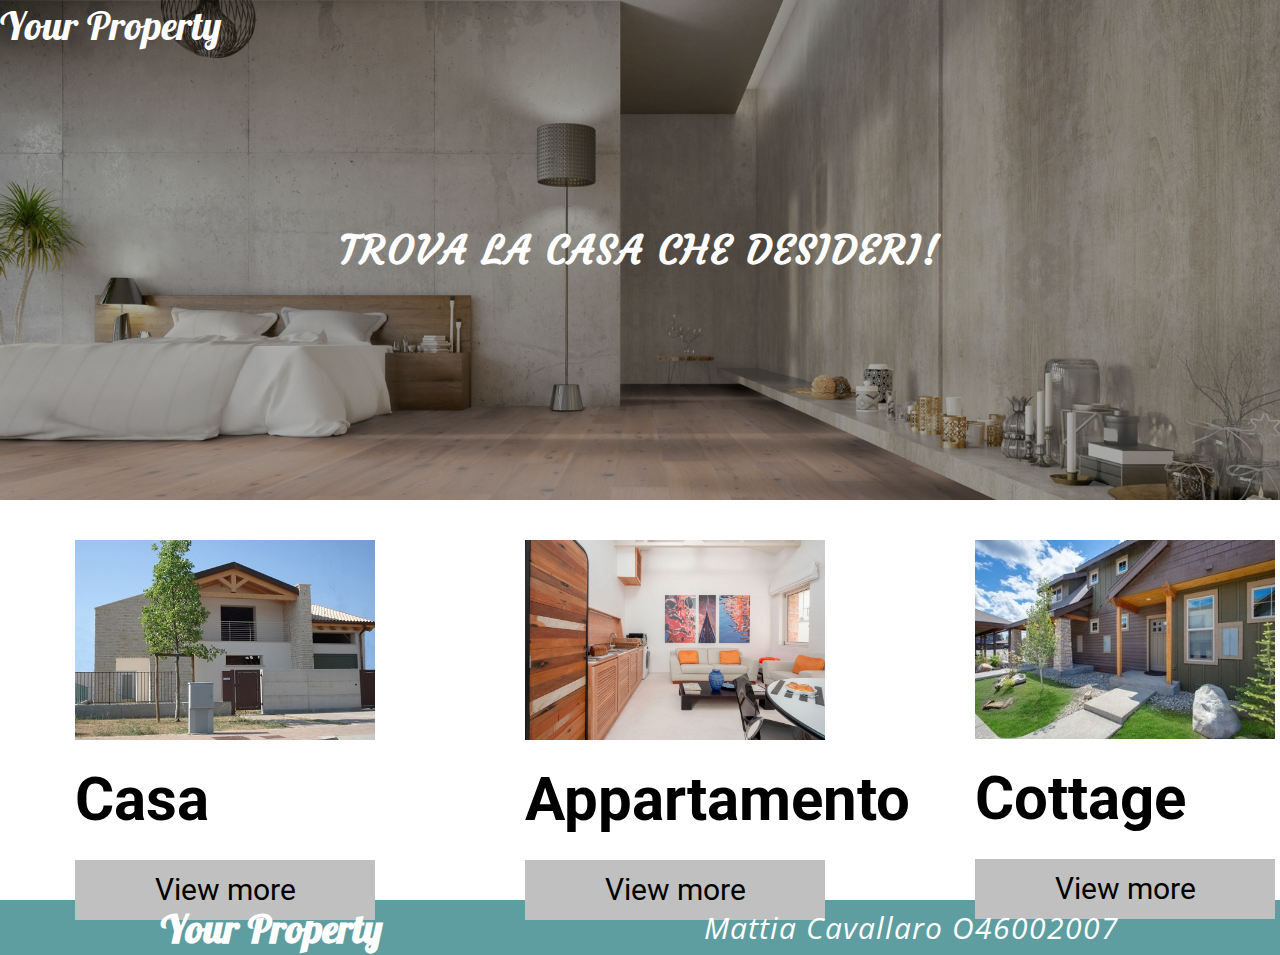
<file: php/sito/index.html>
<!DOCTYPE html>
<html>
	<head>
		<meta charset="utf-8">
		<title>Index</title>
		<meta name="viewport" content="width=device-width, initial-scale=1">
		<link rel="preconnect" href="https://fonts.gstatic.com">
		<link href="https://fonts.googleapis.com/css2?family=Open+Sans+Condensed:wght@300&display=swap" rel="stylesheet"> <!-- footer -->
		<link href="https://fonts.googleapis.com/css2?family=Courgette&display=swap" rel="stylesheet"> <!-- strong sull'immagine -->
		<link href="https://fonts.googleapis.com/css2?family=Lobster&display=swap" rel="stylesheet"> <!-- logo -->
		<link href="https://fonts.googleapis.com/css2?family=Roboto:wght@300&display=swap" rel="stylesheet"> <!-- article -->
		<link href="https://fonts.googleapis.com/css2?family=Montserrat:ital,wght@1,300&display=swap" rel="stylesheet"> <!-- header -->
		<link rel="stylesheet" href="index.css">
		<script src="menu.js" defer></script>
		<link rel="shortcut icon" href="immagini/shortcuticon.jpg" />
	</head>
	<body>
		<div id="pagina" class="hidden">HOME</div>
		<header>
			<div id="overlay"></div>
			<nav>
				<div class="logo">
					<a>Your Property</a>
				</div>
				<div id="links">
				</div>
				<div id="menu">
					<div></div>
					<div></div>
					<div></div>
				</div>
			</nav>
			<strong>Trova la casa che desideri!</strong>
		</header>
		<article>
			<section class="flex-container">
				<div class="flex-item">
					<img src="immagini/casa.jpg">
					<h1>Casa</h1>
					<a class="button" href="casa.html">View more</a>
				</div>
				<div class="flex-item">
					<img src="immagini/appartamento.jpg">
					<h1>Appartamento</h1>
					<a class="button" href="appartamento.html">View more</a>
				</div>
				<div class="flex-item">
					<img src="immagini/cottage.jpg">
					<h1>Cottage</h1>
					<a class="button" href="cottage.html">View more</a>
				</div>
			</section>
		</article>
		<footer>
			<div class="logo">
					<a>Your Property</a>
			</div>
			<div id="matricola">Mattia Cavallaro O46002007</div>
		</footer>
	</body> 
</html>
</file>
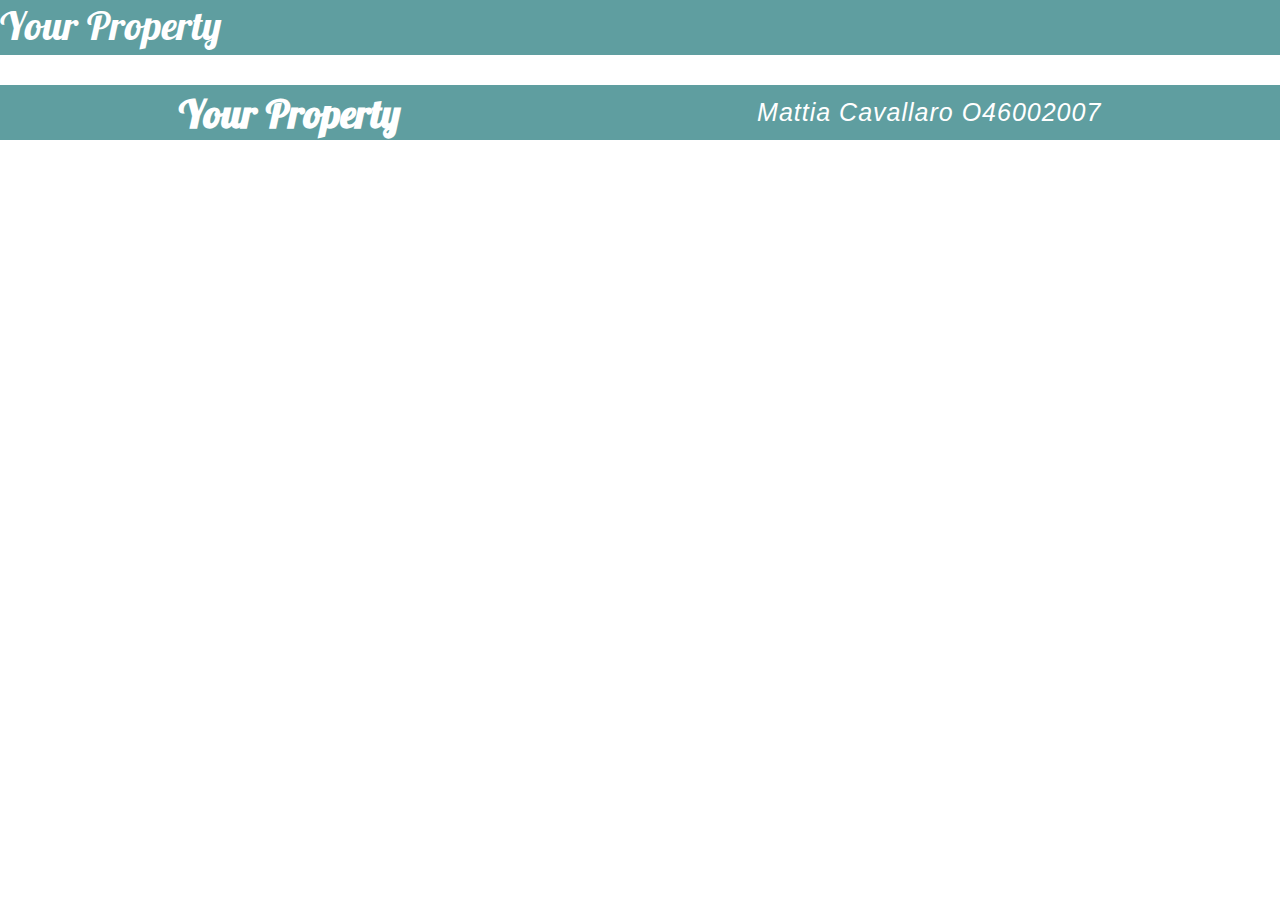
<file: php/sito/affitti.html>
<!DOCTYPE html>
<html>
	<head>
		<meta charset="utf-8">
		<title>Affitti</title>
		<meta name="viewport" content="width=device-width, initial-scale=1">
		<link rel="preconnect" href="https://fonts.gstatic.com">
		<link href="https://fonts.googleapis.com/css2?family=Lobster&display=swap" rel="stylesheet"> <!-- logo -->
		<link href="https://fonts.googleapis.com/css2?family=Roboto:wght@300&display=swap" rel="stylesheet"> <!-- article -->
		<link href="https://fonts.googleapis.com/css2?family=Montserrat:ital,wght@1,300&display=swap" rel="stylesheet"> <!-- header -->
		<link rel="stylesheet" href="affitti.css">
		<script src="menu.js" defer></script>
		<script src="affitti.js" defer></script>
		<link rel="shortcut icon" href="immagini/shortcuticon.jpg" />
	</head>
	<body>
		<div id="pagina" class="hidden">AFFITTI</div>
		<header>
			<nav>
				<div class="logo">
					<a>Your Property</a>
				</div>
				<div id="links">
				</div>
				<div id="menu">
					<div></div>
					<div></div>
					<div></div>
				</div>
			</nav>
		</header>
		<article></article>
		<footer>
			<div class="logo">
					<a>Your Property</a>
			</div>
			<div id="matricola">Mattia Cavallaro O46002007</div>
		</footer>
	</body> 
</html>
</file>
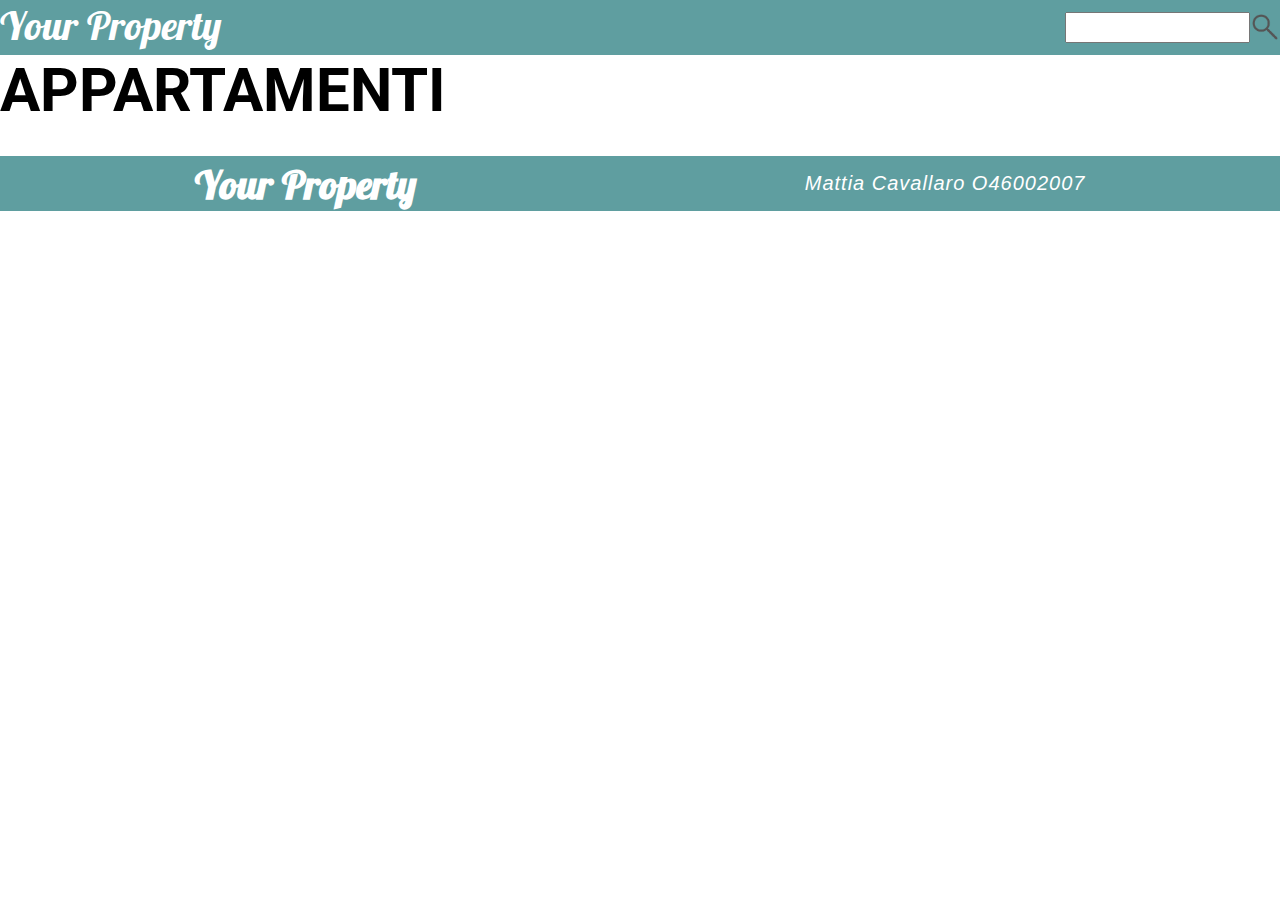
<file: php/sito/appartamento.html>
<!DOCTYPE html>
<html>
	<head>
		<meta charset="utf-8">
		<title>Appartamenti</title>
		<meta name="viewport" content="width=device-width, initial-scale=1">
		<link rel="preconnect" href="https://fonts.gstatic.com">
		<link href="https://fonts.googleapis.com/css2?family=Lobster&display=swap" rel="stylesheet"> <!-- logo -->
		<link href="https://fonts.googleapis.com/css2?family=Roboto:wght@300&display=swap" rel="stylesheet"> <!-- article -->
		<link href="https://fonts.googleapis.com/css2?family=Montserrat:ital,wght@1,300&display=swap" rel="stylesheet"> <!-- header -->
		<link rel="stylesheet" href="immobili.css">
		<script src="menu.js" defer></script>
		<script src="script.js" defer></script>
		<link rel="shortcut icon" href="immagini/shortcuticon.jpg" />
	</head>
	<body>
		<div id="pagina" class="hidden">APPARTAMENTI</div>
		<header>
			<nav>
				<div class="logo">
					<a>Your Property</a>
				</div>
				<div id="links">
				</div>
				<form id="search">
					<input id="searchbar" type="text">
					<img id="shearch-icon" src="immagini/search-icon.jpg">
				</form>
				<div id="menu">
					<div></div>
					<div></div>
					<div></div>
				</div>
			</nav>
		</header>
		<article></article>
		<footer>
			<div class="logo">
					<a>Your Property</a>
			</div>
			<div id="matricola">Mattia Cavallaro O46002007</div>
		</footer>
	</body> 
</html>
</file>
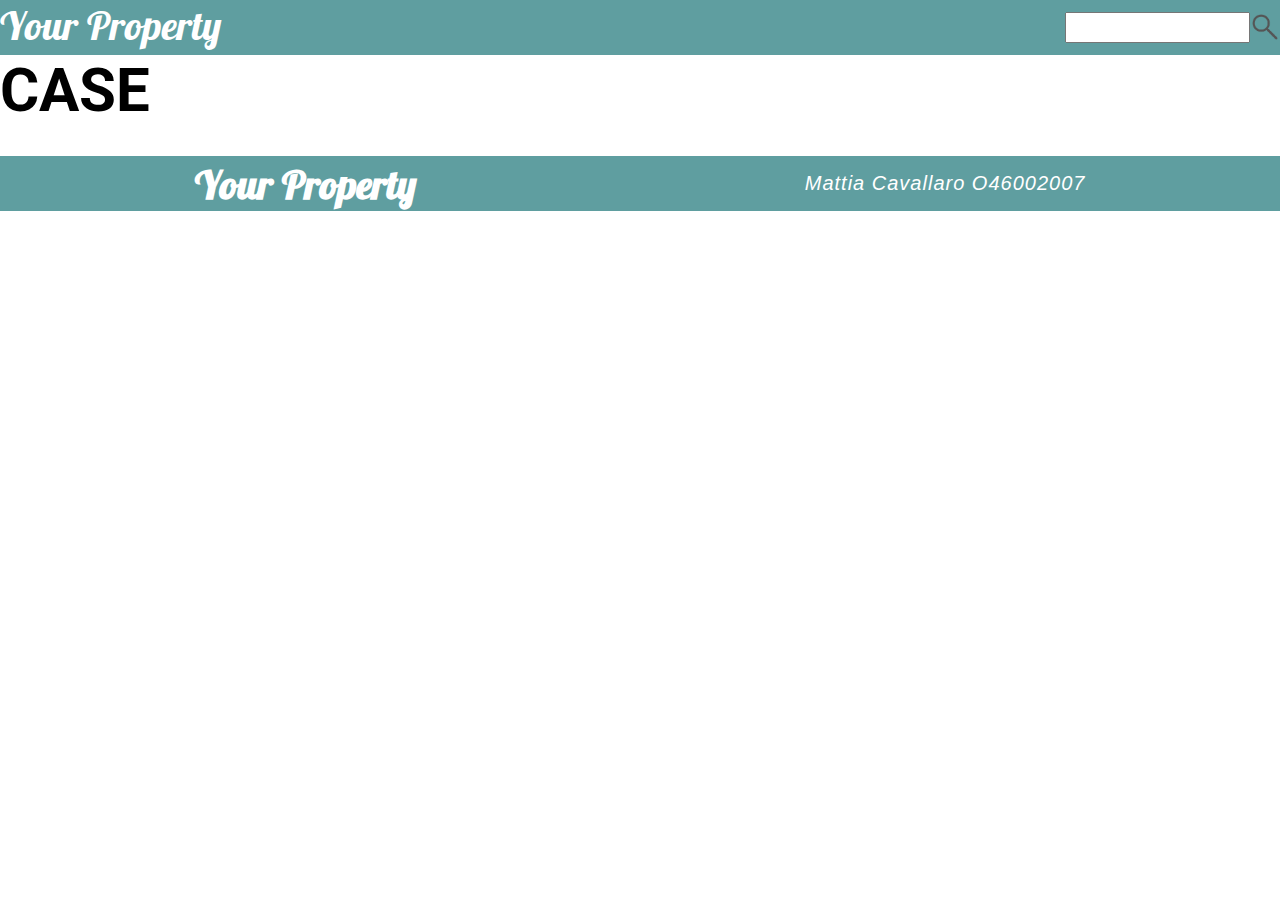
<file: php/sito/casa.html>
<!DOCTYPE html>
<html>
	<head>
		<meta charset="utf-8">
		<title>Case</title>
		<meta name="viewport" content="width=device-width, initial-scale=1">
		<link rel="preconnect" href="https://fonts.gstatic.com">
		<link href="https://fonts.googleapis.com/css2?family=Lobster&display=swap" rel="stylesheet"> <!-- logo -->
		<link href="https://fonts.googleapis.com/css2?family=Roboto:wght@300&display=swap" rel="stylesheet"> <!-- article -->
		<link href="https://fonts.googleapis.com/css2?family=Montserrat:ital,wght@1,300&display=swap" rel="stylesheet"> <!-- header -->
		<link rel="stylesheet" href="immobili.css">
		<script src="menu.js" defer></script>
		<script src="script.js" defer></script>
		<link rel="shortcut icon" href="immagini/shortcuticon.jpg" />
	</head>
	<body>
		<div id="pagina" class="hidden">CASE</div>
		<header>
			<nav>
				<div class="logo">
					<a>Your Property</a>
				</div>
				<div id="links">
				</div>
				<form id="search">
					<input id="searchbar" type="text">
					<img id="shearch-icon" src="immagini/search-icon.jpg">
				</form>
				<div id="menu">
					<div></div>
					<div></div>
					<div></div>
				</div>
			</nav>
		</header>
		<article></article>
		<footer>
			<div class="logo">
					<a>Your Property</a>
			</div>
			<div id="matricola">Mattia Cavallaro O46002007</div>
		</footer>
	</body> 
</html>
</file>
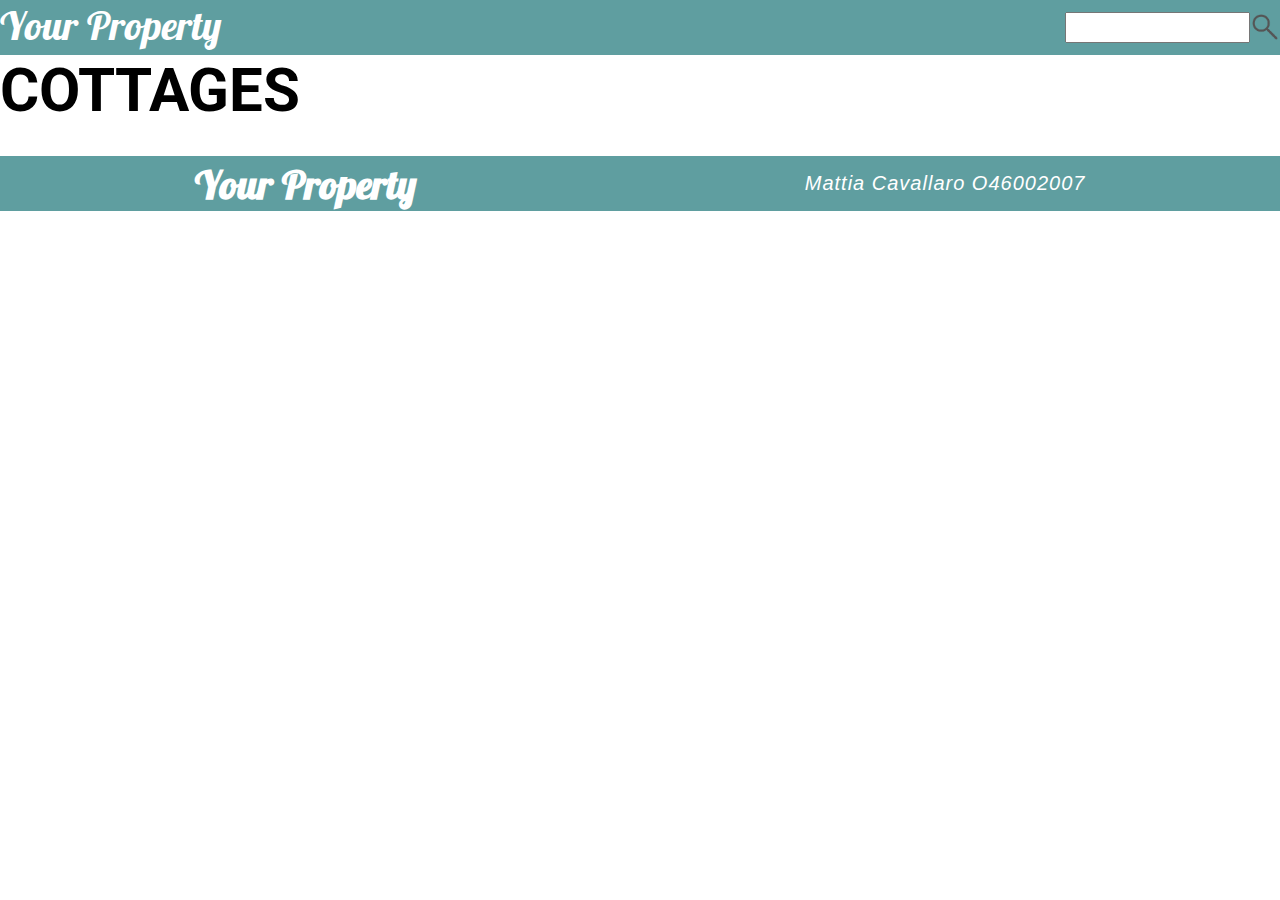
<file: php/sito/cottage.html>
<!DOCTYPE html>
<html>
	<head>
		<meta charset="utf-8">
		<title>Cottages</title>
		<meta name="viewport" content="width=device-width, initial-scale=1">
		<link rel="preconnect" href="https://fonts.gstatic.com">
		<link href="https://fonts.googleapis.com/css2?family=Lobster&display=swap" rel="stylesheet"> <!-- logo -->
		<link href="https://fonts.googleapis.com/css2?family=Roboto:wght@300&display=swap" rel="stylesheet"> <!-- article -->
		<link href="https://fonts.googleapis.com/css2?family=Montserrat:ital,wght@1,300&display=swap" rel="stylesheet"> <!-- header -->
		<link rel="stylesheet" href="immobili.css">
		<script src="menu.js" defer></script>
		<script src="script.js" defer></script>
		<link rel="shortcut icon" href="immagini/shortcuticon.jpg" />
	</head>
	<body>
		<div id="pagina" class="hidden">COTTAGES</div>
		<header>
			<nav>
				<div class="logo">
					<a>Your Property</a>
				</div>
				<div id="links">
				</div>
				<form id="search">
					<input id="searchbar" type="text">
					<img id="shearch-icon" src="immagini/search-icon.jpg">
				</form>
				<div id="menu">
					<div></div>
					<div></div>
					<div></div>
				</div>
			</nav>
		</header>
		<article></article>
		<footer>
			<div class="logo">
					<a>Your Property</a>
			</div>
			<div id="matricola">Mattia Cavallaro O46002007</div>
		</footer>
	</body> 
</html>
</file>
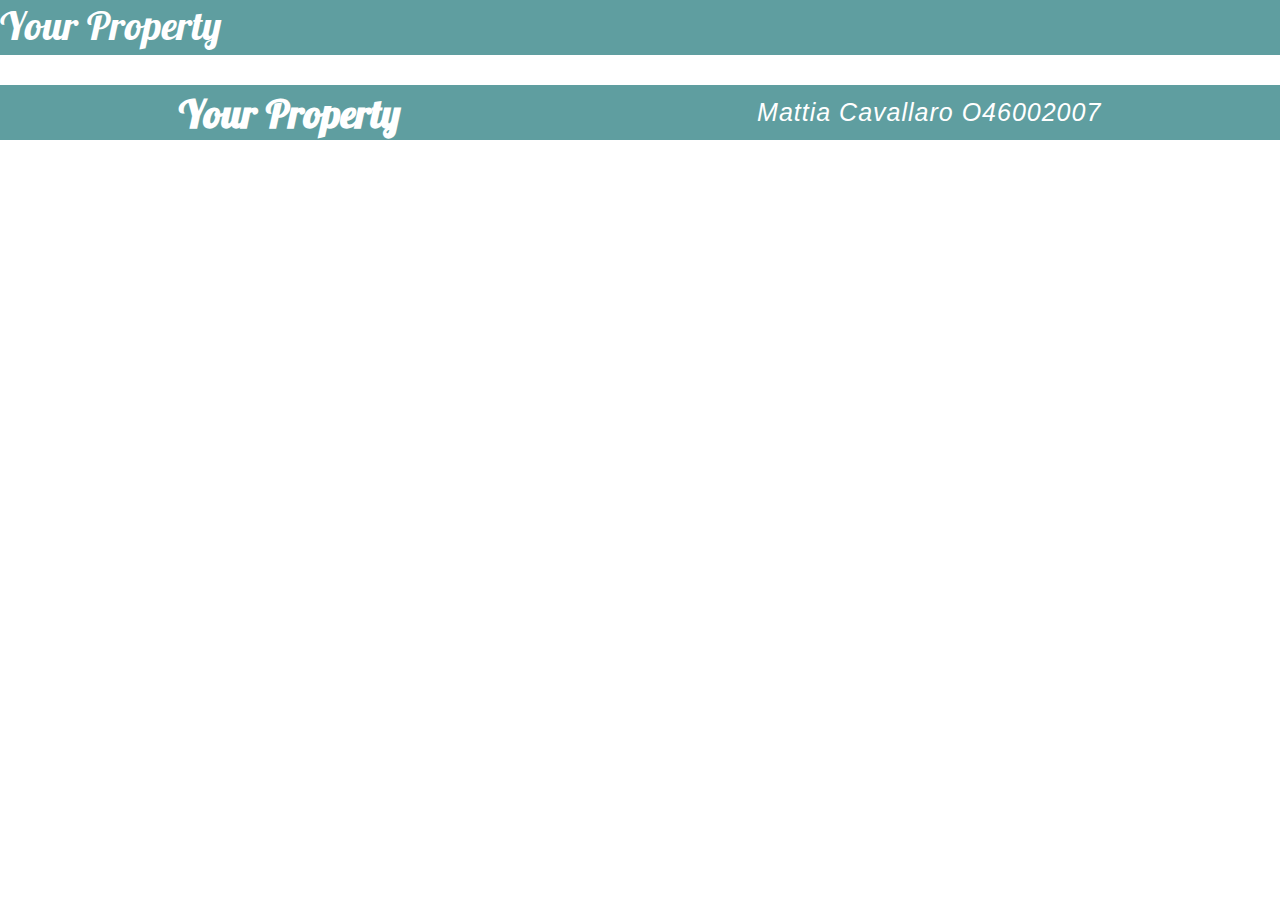
<file: php/sito/preferiti.html>
<!DOCTYPE html>
<html>
	<head>
		<meta charset="utf-8">
		<title>Preferiti</title>
		<meta name="viewport" content="width=device-width, initial-scale=1">
		<link rel="preconnect" href="https://fonts.gstatic.com">
		<link href="https://fonts.googleapis.com/css2?family=Lobster&display=swap" rel="stylesheet"> <!-- logo -->
		<link href="https://fonts.googleapis.com/css2?family=Roboto:wght@300&display=swap" rel="stylesheet"> <!-- article -->
		<link href="https://fonts.googleapis.com/css2?family=Montserrat:ital,wght@1,300&display=swap" rel="stylesheet"> <!-- header -->
		<link rel="stylesheet" href="preferiti.css">
		<script src="menu.js" defer></script>
		<script src="preferiti.js" defer></script>
		<link rel="shortcut icon" href="immagini/shortcuticon.jpg" />
	</head>
	<body>
		<div id="pagina" class="hidden">PREFERITI</div>
		<header>
			<nav>
				<div class="logo">
					<a>Your Property</a>
				</div>
				<div id="links">
				</div>
				<div id="menu">
					<div></div>
					<div></div>
					<div></div>
				</div>
			</nav>
		</header>
		<article></article>
		<footer>
			<div class="logo">
					<a>Your Property</a>
			</div>
			<div id="matricola">Mattia Cavallaro O46002007</div>
		</footer>
	</body> 
</html>
</file>
<file: php/sito/index.css>
body{
	margin: 0;
}



header{
	background-image: url(immagini/header.jpg);
	background-size: cover;
	height: 500px;
	position: relative;
	display: flex;
	flex-direction: column;
	align-items: center;
	justify-content: center;
	font-weight: normal;
	font-style: normal;
	font-family: 'Montserrat', sans-serif;
	font-size: 20px;
	color: white;
}

nav{
	display: flex;
	justify-content: space-between;
	position: absolute;
	top: 0;
	left: 0;
	right: 0;
	z-index:1;
}

.logo{
	font-family: 'Lobster', cursive;
	font-size: 40px;
}

nav div a.link{
	padding: 10px 15px;
	border: 2px solid white;
	border-radius: 100px;
	color: white;
	margin: 0px 10px;
	text-decoration: none;
}

#links{
	margin-top: 15px;
	font-weight: bold;
}

nav div a.link:hover{
	color: silver;
	border-color: silver;
}

header strong{
	font-family: 'Courgette', cursive;
	text-transform: uppercase;
	font-size: 40px;
	letter-spacing: 2px;
	color: white;
	z-index: 0;
}

#overlay{
	background-color: rgba(0, 0, 0, 0.3);
	position: absolute;
	top: 0;
	left: 0;
	height: 100%;
	width: 100%;
}

#menu{
	display: none;
	margin-top: 15px;
    margin-right: 20px;
}

#menu div{
	width: 25px;
	height: 3px;
	background-color: white;
	margin: 5px 0;
}

@media (max-width: 550px) {
	#menu{
		display: block;
	}
}

article{
	display: flex;
	justify-content: space-around;
	flex-direction: column;
	font-weight: normal;
	font-style: normal;
	font-family: 'Roboto', sans-serif;
	font-size: 30px;
	color: black;
	width: 100%;
}

.flex-container{
	display: flex;
	justify-content: space-around;
}

.flex-item{
	display: flex;
	justify-content: space-between;
	flex-direction: column;
	height: 320px;
	width: 300px;
	line-height: 2;
	margin:40px 75px;
}

div.flex-item img{
	height: 200px;
	width: 300px;
}

div.flex-item h1{
	margin:0px;
}

a.button{
    text-align: center;
    background-color: silver;
	color: black;
	text-decoration: none;
}



footer{
	display: flex;
	justify-content: space-around;
	align-items: center;
	background-color: cadetblue;
	height: 55px;
	width: 100%;
	font-weight: bold;
	font-style: normal;
	font-family: 'Open Sans Condensed', sans-serif;
	font-size: 18px;
	color: white;
}

footer a.link{
	text-decoration: none;
	font-size: 1.8em;
	color: white;
}

#matricola{
	font-weight: lighter;
	font-style: italic;
	letter-spacing: 1px;
	font-size: 30px;
}

.hidden{
	display: none;
}

#menu.hidden{
	display: none;
}

@media (max-width: 550px) {
	body {
		font-size: 14px;
	}
	
	header{
		text-align: center;
	}
	
	#links{
		display: none;
	}
	
	#open-menu{
		background-color: rgba(0, 0, 0, 0.3);
		width: 130px;
		position: absolute;
		z-index: 2;
		top: 0px;
		right: 0px;
		display:flex;
		flex-direction: column;
		text-align: left;
	}
	
	a.link{
		font-size: 25px;
		color:white;
		text-decoration: none;
	}
	
	article{
		align-items: center;
	}
	
	.flex-container {
		flex-direction: column;
		align-items: center;
		margin: 0px auto;
	}
	
	.flex-item {
		height: 400px;
		margin:40px auto;
	}
	
	footer{
		flex-direction: column;
		height:200px;
	}
	
	.hidden{
		display: none;
	}
}
</file>
<file: php/sito/affitti.css>
body{
	margin: 0;
	overflow-x: hidden;
}



header{
	background-color: cadetblue;
	height: 55px;
	display: flex;
	align-items: center;
	justify-content: space-around;
	font-weight: normal;
	font-style: normal;
	font-family: 'Montserrat', sans-serif;
	font-size: 20px;
	color: white;
	width: 100%;
}

nav{
	display: flex;
	justify-content: space-between;
	position: absolute;
	top: 0;
	left: 0;
	right: 0;
	height:55px;
}

.logo{
	font-family: 'Lobster', cursive;
	font-size: 40px;
}

nav div a.link{
	padding: 10px 15px;
	border: 2px solid white;
	border-radius: 100px;
	color: white;
	margin: 0px 10px;
	text-decoration: none;
}

#links{
	margin-top: 15px;
	font-weight: bold;
}

nav div a.link:hover{
	color: silver;
	border-color: silver;
}

#menu{
	display: none;
	margin-top: 15px;
    margin-right: 20px;
}

#menu div{
	width: 25px;
	height: 3px;
	background-color: white;
	margin: 5px 0;
}



article{
	display: flex;
	flex-direction: column;
	font-weight: normal;
	font-style: normal;
	font-family: 'Roboto', sans-serif;
	font-size: 30px;
	color: black;
	margin-bottom: 30px;
}



#affitti-container{
	display: flex;
	flex-wrap: wrap;
	flex-direction: column;
}

.item-affitti{
	display:flex;
	flex-direction: column;
	line-height: 2;
	margin:20px auto;
	width: 600px;
}

div.item-affitti img{
	height: 300px;
	width: 600px;
	cursor: pointer;
}

a.button{
    cursor: pointer;
    text-align: center;
    background-color: silver;
}

.hidden{
	display: none;
}

h4, p{
	margin: 0px;
}





footer{
	display: flex;
	justify-content: space-around;
	align-items: center;
	background-color: cadetblue;
	height: 55px;
	width: 100%;
	font-weight: bold;
	font-style: normal;
	font-family: 'Open Sans Condensed', sans-serif;
	font-size: 18px;
	color: white;
}

footer a.link{
	text-decoration: none;
	font-size: 1.8em;
	color: white;
}

#matricola{
	font-weight: lighter;
	font-style: italic;
	letter-spacing: 1px;
	font-size: 25px;
}

#menu.hidden{
	display: none;
}

@media (max-width: 550px) {
	body {
		font-size: 14px;
	}
	
	header{
		text-align: center;
		height: 84px;
	}
	
	#links{
		display: none;
	}
	
	#menu{
		display: block;
	}
	
	#open-menu{
		background-color: cadetblue;
		position: absolute;
		z-index: 2;
		top: 0px;
		right: 0px;
		display:flex;
		flex-direction: column;
		text-align: left;
	}
	
	a.link{
		font-size: 25px;
		color:white;
		text-decoration: none;
	}
	
	.item-affitti{
		width: 300px;
	}
	
	div.item-affitti img{
		height: 150px;
		width: 300px;
	}
	
	footer{
		flex-direction: column;
		height:200px;
	}
	
	.hidden{
		display: none;
	}
}
</file>
<file: php/sito/immobili.css>
body{
	margin: 0;
}



header{
	background-color: cadetblue;
	height: 55px;
	display: flex;
	align-items: center;
	justify-content: space-around;
	font-weight: normal;
	font-style: normal;
	font-family: 'Montserrat', sans-serif;
	font-size: 20px;
	color: white;
	width: 100%;
}

nav{
	display: flex;
	justify-content: space-between;
	position: absolute;
	top: 0;
	left: 0;
	right: 0;
	height:55px;
}

.logo{
	font-family: 'Lobster', cursive;
	font-size: 40px;
}

nav div a.link{
	padding: 10px 15px;
	border: 2px solid white;
	border-radius: 100px;
	color: white;
	margin: 0px 10px;
	text-decoration: none;
}

#links{
	margin-top: 15px;
	font-weight: bold;
}

nav div a.link:hover{
	color: silver;
	border-color: silver;
}

#search{
	display: flex;
	margin: 12px 0px;
}

#searchbar{
	height: 25px;
}

#shearch-icon{
	height:30px;
	width: 30px;
}

#menu{
	display: none;
	margin-top: 15px;
    margin-right: 20px;
}

#menu div{
	width: 25px;
	height: 3px;
	background-color: white;
	margin: 5px 0;
}

@media(max-width:1160px){
	nav{
		justify-content: space-around;
	}
	
	#links{
		display: none;
	}
	
	#menu{
		display: block;
		top: 0px;
		right: 0px;
	}
}

#open-menu{
	background-color: cadetblue;
	z-index: 1;
	display:flex;
}
	
article{
	display: flex;
	flex-direction: column;
	font-weight: normal;
	font-style: normal;
	font-family: 'Roboto', sans-serif;
	font-size: 30px;
	color: black;
	margin-bottom: 30px;
}



#preferiti-container{
	display: flex;
	flex-wrap: wrap;
}

.item-preferiti{
	display:flex;
	flex-direction: column;
	width: 225px;
	height: 210px;
	margin: 20px;
}

.item-preferiti h5{
	margin: 0px;
}

span.preferiti-sopra{
	display: flex;
	justify-content: space-between;
	align-items: center;
}

div span.preferiti-sopra img{
	height: 45px;
	width: 45px;
	cursor: pointer;
}

div.item-preferiti img{
	height: 150px;
	width: 225px;
}


#container-città{
	display: flex;
	flex-wrap: wrap;
}

#container-città div{
	display:flex;
	flex-direction: column;
	margin:20px;
	width: 300px;
	border: 2px solid black;
}

#container-città div h5, #container-città div h6{
	margin: 0px;
}


.flex-container, #altro-container{
	display: flex;
	flex-wrap: wrap;
}

.flex-item{
	display:flex;
	flex-direction: column;
	line-height: 2;
	margin:20px 74px;
	width: 300px;
}

span.preferiti{
	display: flex;
	justify-content: space-between;
	align-items: center;
}

div span.preferiti img{
	height:60px;
	width:60px;
	cursor: pointer;
}

div.flex-item img{
	height: 200px;
	width: 300px;
	cursor: pointer;
}

.flex-item h6, .flex-item p, .flex-item h3, .flex-item h4, #preferiti, article section h1, .flex-item div h5{
	margin: 0px;
}

.affitto{
	width: 100%;
	height: 25px;
}

a.button{
    cursor: pointer;
    text-align: center;
    background-color: silver;
}

.hidden{
	display: none;
}

#altro-container .item-altro{
	display:flex;
	flex-direction: column;
	margin:20px 74px;
	width: 300px;
}

#altro-container .item-altro img{
	height: 200px;
	width: 300px;
}



#modale{
	position: fixed;
	top: 0;
	left: 0;
	width: 100%;
	height: 100%;
	background-color: rgba(0,0,0,0.9);
	display: flex;
	justify-content: center;
	align-items: center;
}

#modale.hidden{
	display: none;
}

#modale img{
	height: 50%;
}

.no-scroll{
	overflow: hidden;
}

#affitto-item{
	margin:50px auto;
	display:flex;
	justify-content: space-around;
	flex-direction: column;
	width: 400px;
	padding: 20px;
	background: white;
	align-items: center;
}

#affitto-item h2{
	margin: 0px;
}

#form{
	display:flex;
	flex-direction: column;
	justify-content: space-between;
}

#errore{
	color: red;
	margin: 0px;
}

label{
	display: flex;
	justify-content: space-between;
	align-items: center;
	margin: 5px 0px;
}

footer{
	display: flex;
	justify-content: space-around;
	align-items: center;
	background-color: cadetblue;
	height: 55px;
	width: 100%;
	font-weight: bold;
	font-style: normal;
	font-family: 'Open Sans Condensed', sans-serif;
	font-size: 18px;
	color: white;
}

footer a.link{
	text-decoration: none;
	font-size: 1.8em;
	color: white;
}

#matricola{
	font-weight: lighter;
	font-style: italic;
	letter-spacing: 1px;
	font-size:20px;
}

#menu.hidden{
	display: none;
}

@media (max-width: 500px) {
	body {
		font-size: 14px;
	}
	
	header{
		text-align: center;
		height: 130px;
	}
	
	nav{
		flex-direction: column;
	}
	
	nav .logo{
		position: absolute;
		left: 0px;
	}
	
	#search{
		position: absolute;
		left: 0px;
		top: 60px;
	}
	
	#open-menu{
		background-color: cadetblue;
		position: absolute;
		z-index: 2;
		top: 0px;
		right: 0px;
		display:flex;
		flex-direction: column;
		text-align: left;
	}
	
	a.link{
		font-size: 25px;
		color:white;
		text-decoration: none;
	}
	
	#menu{
		position: absolute;
	}
	
	article{
		align-items: center;
		flex-wrap: none;
	}
	
	#container-città{
		align-items: center;
		flex-direction: column;
	}
	
	#preferiti-container{
		flex-direction: column;
		align-items: center;
	}
	
	.item-preferiti{
		margin: 20px auto;
	}
	
	.flex-container {
		flex-direction: column;
		align-items: center;
		width: 100%;
	}
	
	.flex-item {
		margin: 20px auto;
		width: 300px;
	}
	
	div.flex-item img{
		height: 150px;
		width: 300px;
		cursor: pointer;
	}
	
	footer{
		flex-direction: column;
		height:200px;
	}

}
</file>
<file: php/sito/preferiti.css>
body{
	margin: 0;
	overflow-x: hidden;
}



header{
	background-color: cadetblue;
	height: 55px;
	display: flex;
	align-items: center;
	justify-content: space-around;
	font-weight: normal;
	font-style: normal;
	font-family: 'Montserrat', sans-serif;
	font-size: 20px;
	color: white;
	width: 100%;
}

nav{
	display: flex;
	justify-content: space-between;
	position: absolute;
	top: 0;
	left: 0;
	right: 0;
	height:55px;
}

.logo{
	font-family: 'Lobster', cursive;
	font-size: 40px;
}

nav div a.link{
	padding: 10px 15px;
	border: 2px solid white;
	border-radius: 100px;
	color: white;
	margin: 0px 10px;
	text-decoration: none;
}

#links{
	margin-top: 15px;
	font-weight: bold;
}

nav div a.link:hover{
	color: silver;
	border-color: silver;
}

#menu{
	display: none;
	margin-top: 15px;
    margin-right: 20px;
}

#menu div{
	width: 25px;
	height: 3px;
	background-color: white;
	margin: 5px 0;
}



article{
	display: flex;
	flex-direction: column;
	font-weight: normal;
	font-style: normal;
	font-family: 'Roboto', sans-serif;
	font-size: 30px;
	color: black;
	margin-bottom: 30px;
}



#preferiti-container{
	display: flex;
	flex-wrap: wrap;
	flex-direction: column;
}

.item-preferiti{
	display:flex;
	flex-direction: column;
	line-height: 2;
	margin:20px auto;
	width: 600px;
}

span.dislike{
	display: flex;
	justify-content: space-between;
	align-items: center;
}

div span.dislike img{
	height:60px;
	width:60px;
	cursor: pointer;
}

div.item-preferiti img{
	height: 300px;
	width: 600px;
	cursor: pointer;
}

a.button{
    cursor: pointer;
    text-align: center;
    background-color: silver;
}

.hidden{
	display: none;
}

h3, h4, h5, h6, p{
	margin: 0px;
}





footer{
	display: flex;
	justify-content: space-around;
	align-items: center;
	background-color: cadetblue;
	height: 55px;
	width: 100%;
	font-weight: bold;
	font-style: normal;
	font-family: 'Open Sans Condensed', sans-serif;
	font-size: 18px;
	color: white;
}

footer a.link{
	text-decoration: none;
	font-size: 1.8em;
	color: white;
}

#matricola{
	font-weight: lighter;
	font-style: italic;
	letter-spacing: 1px;
	font-size: 25px;
}

#menu.hidden{
	display: none;
}

@media (max-width: 550px) {
	body {
		font-size: 14px;
	}
	
	header{
		text-align: center;
		height: 84px;
	}
	
	#links{
		display: none;
	}
	
	#menu{
		display: block;
	}
	
	#open-menu{
		background-color: cadetblue;
		position: absolute;
		z-index: 2;
		top: 0px;
		right: 0px;
		display:flex;
		flex-direction: column;
		text-align: left;
	}
	
	a.link{
		font-size: 25px;
		color:white;
		text-decoration: none;
	}
	
	.item-preferiti{
		width: 300px;
	}
	
	div.item-preferiti img{
		height: 150px;
		width: 300px;
	}
	
	footer{
		flex-direction: column;
		height:200px;
	}
	
	.hidden{
		display: none;
	}
}
</file>
